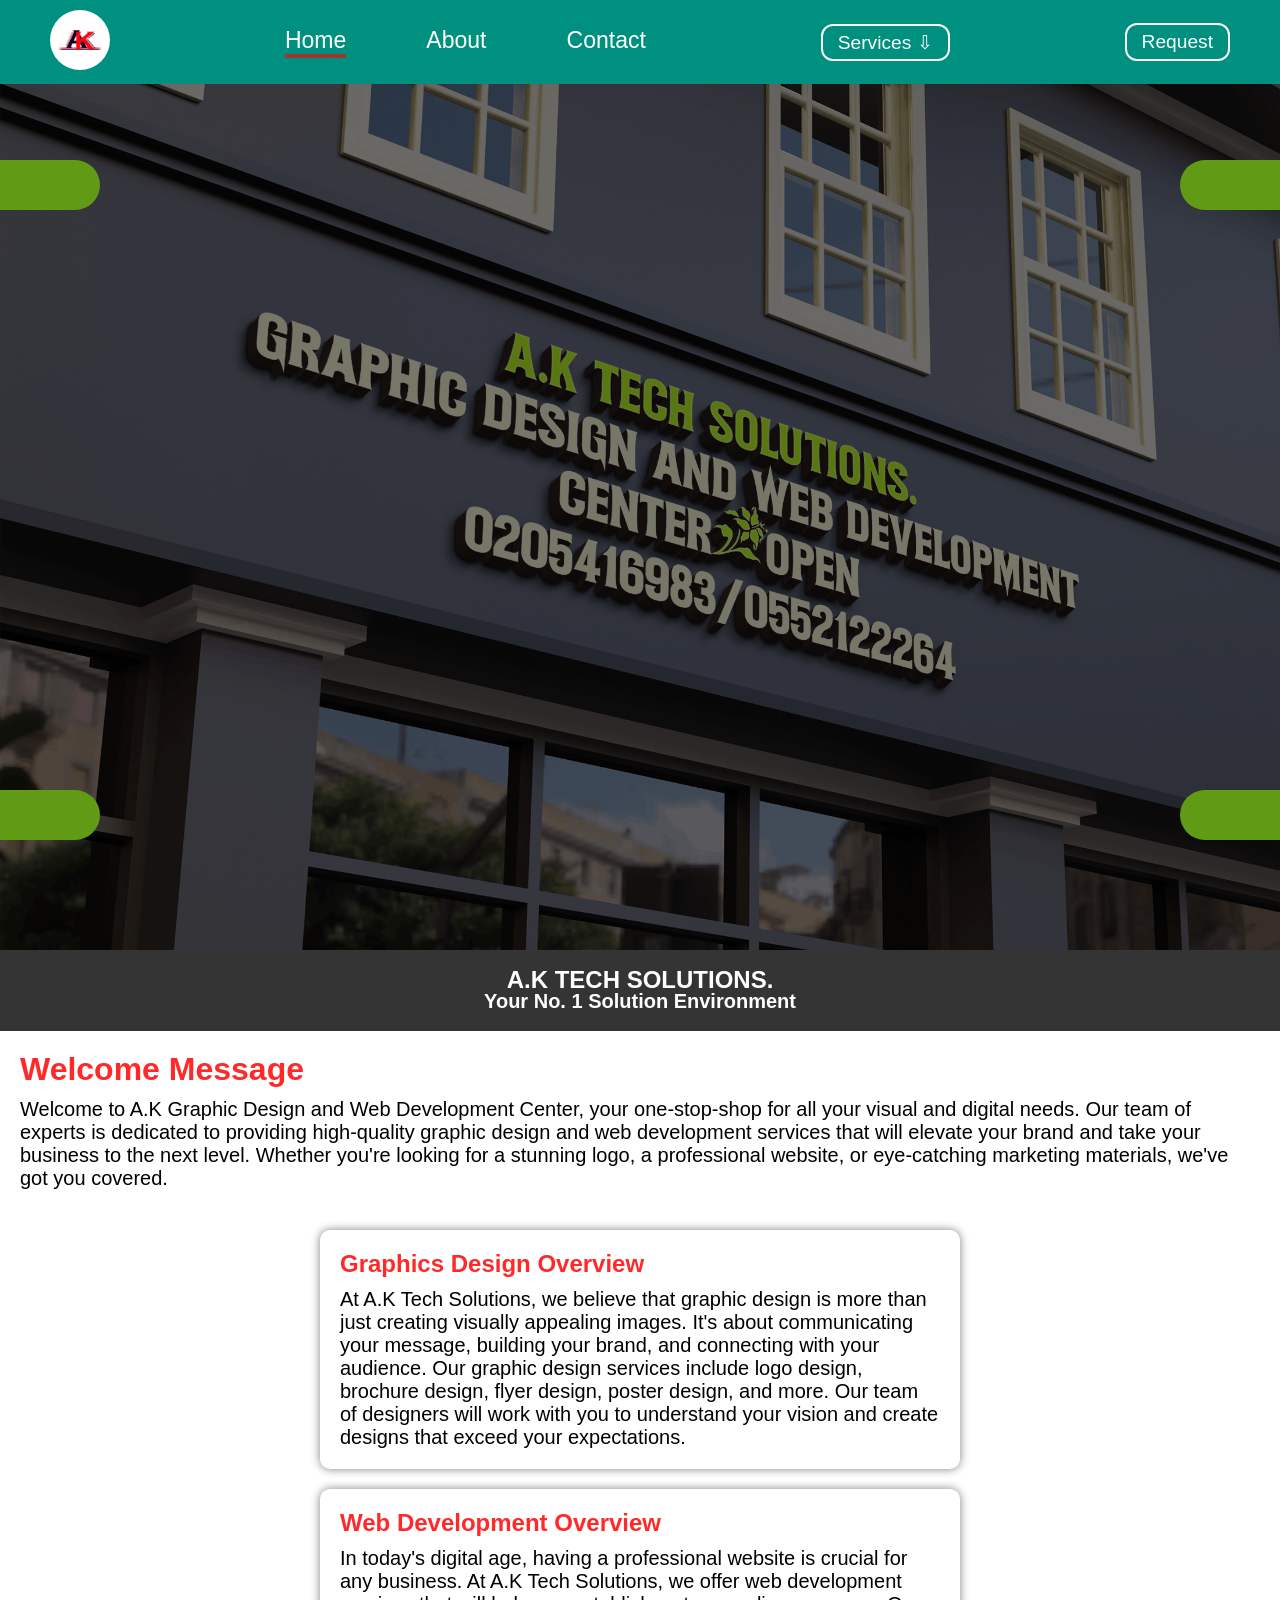
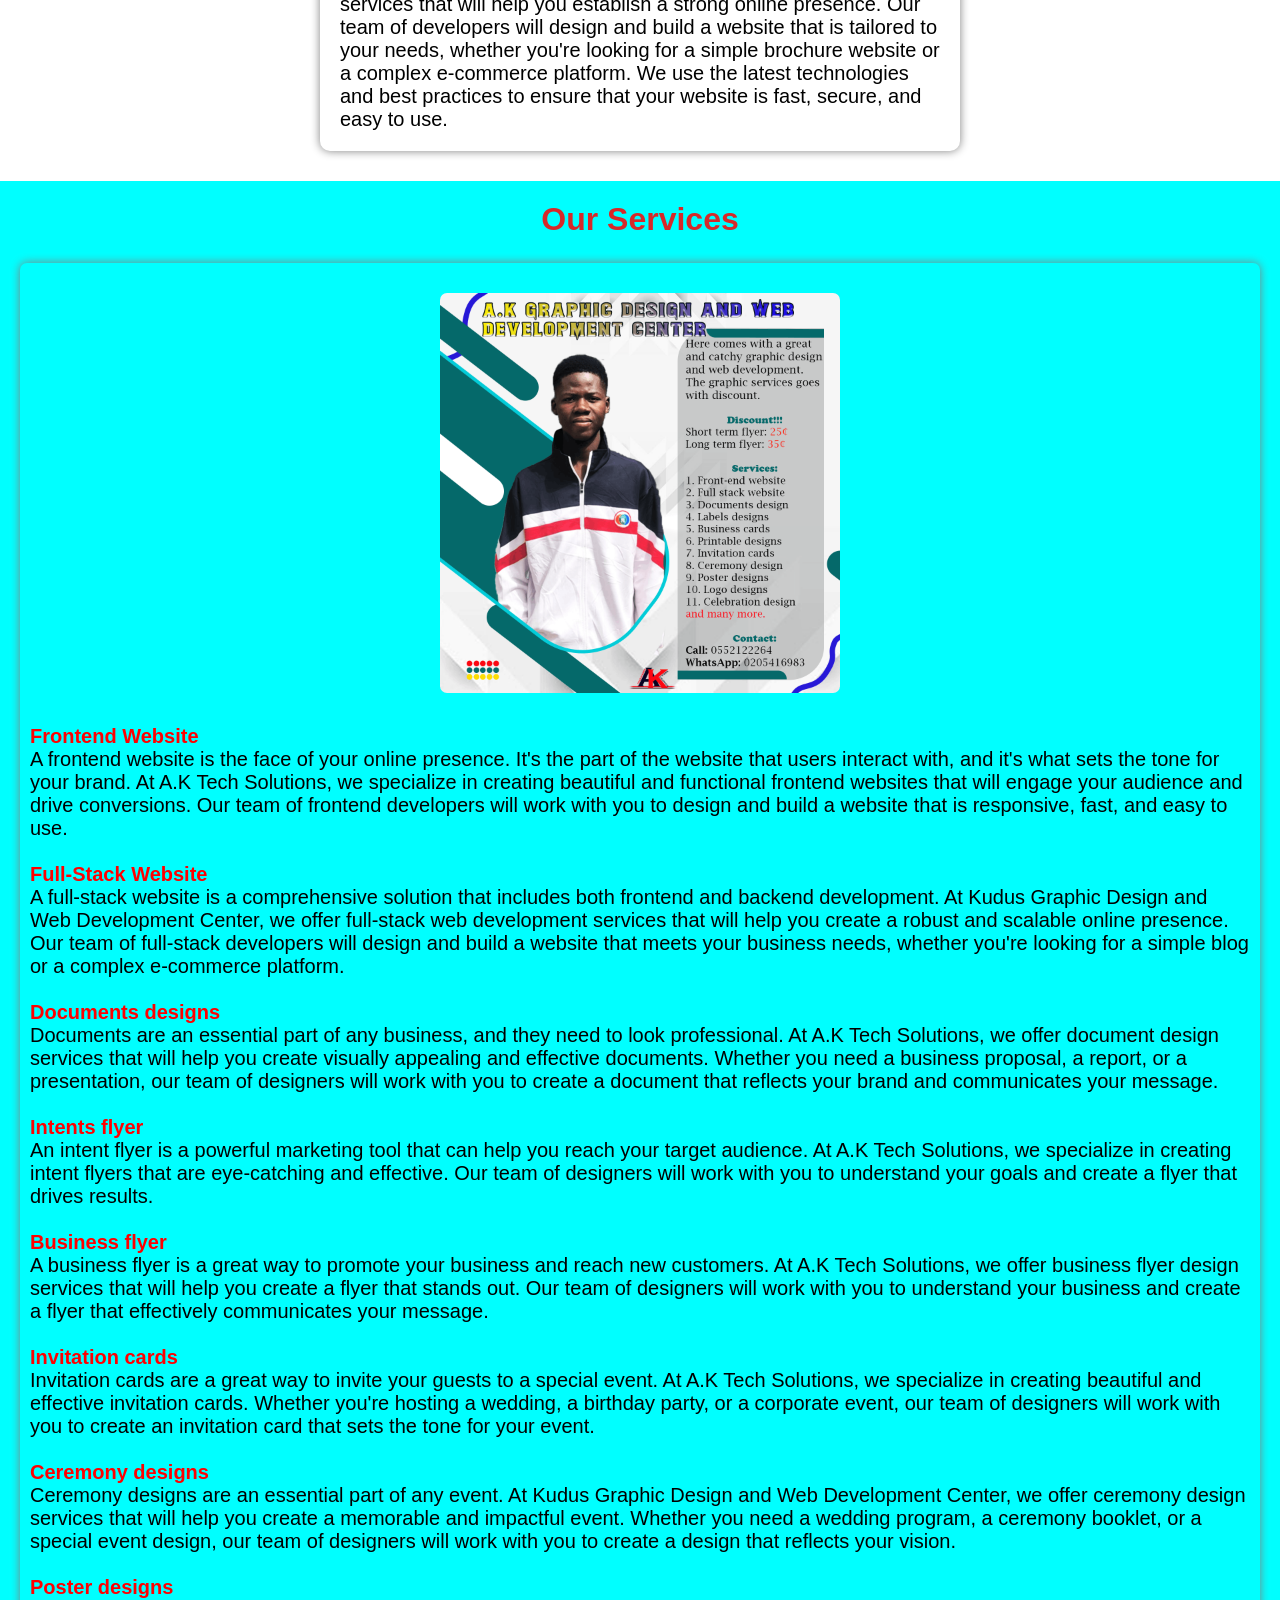
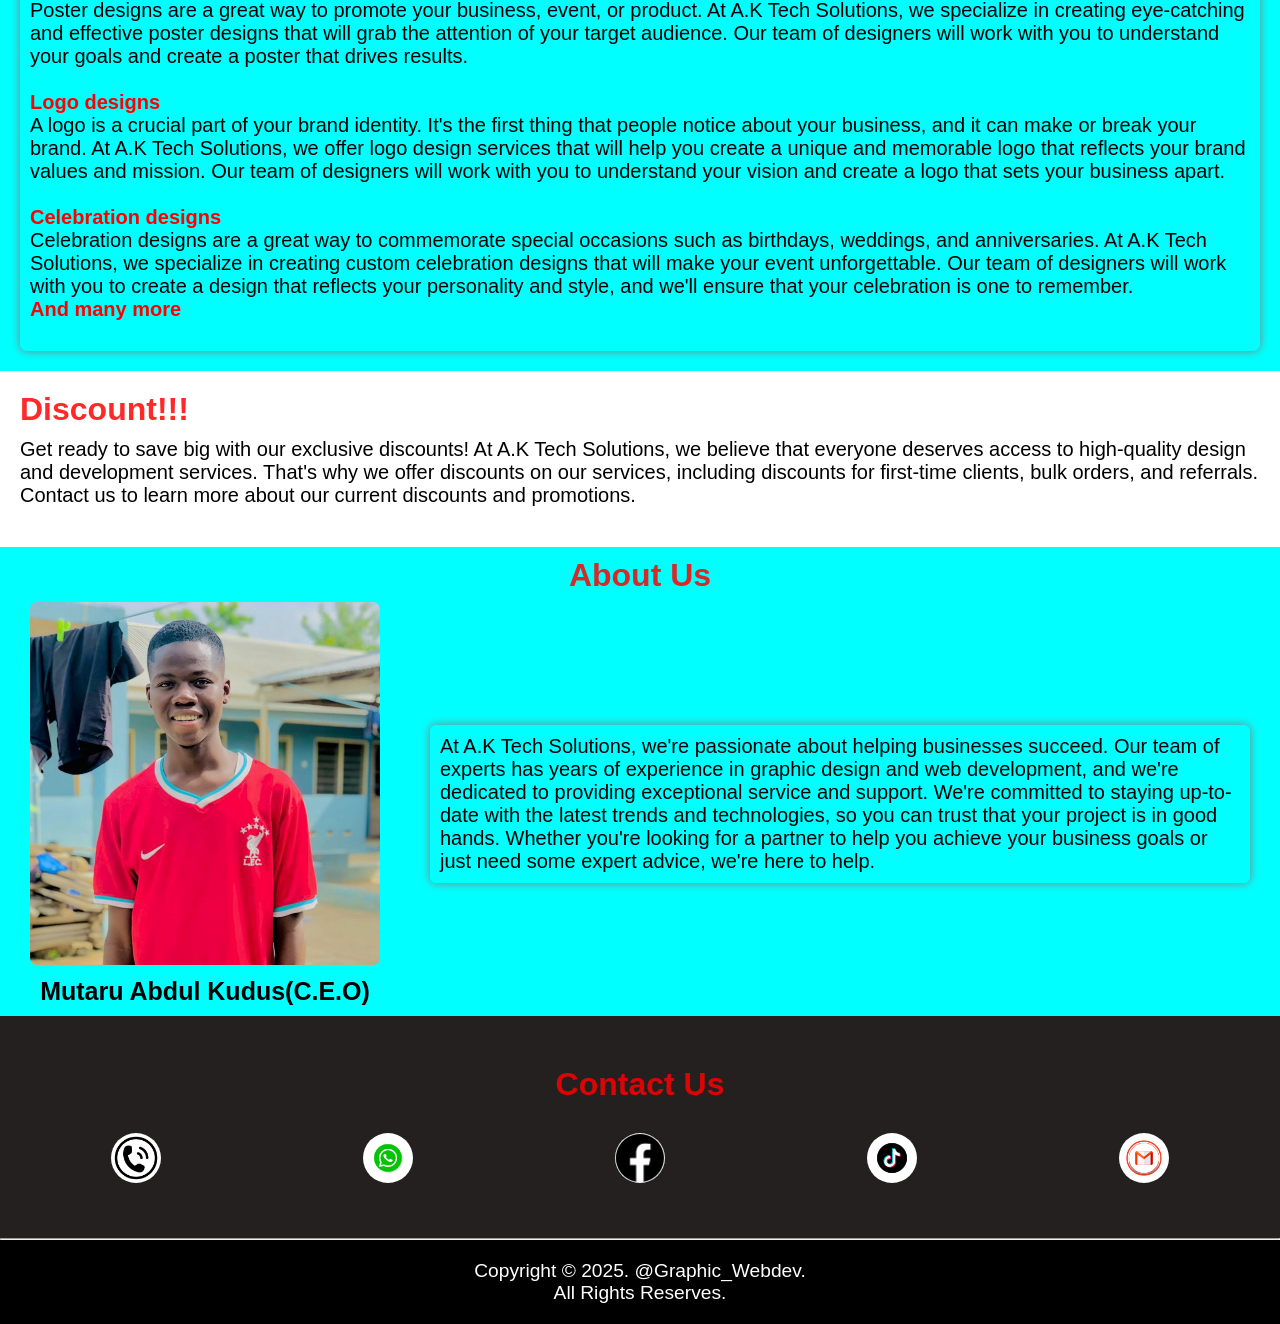
<file: index.html>
<!DOCTYPE html>
<html lang="en">

<head>
    <meta charset="UTF-8">
    <meta name="viewport" content="width=device-width, initial-scale=1.0">
    <title>main</title>
    <link rel="stylesheet" href="index.css?v=1.1">
    <link rel="icon" type="image/png" href="./assets/busnIcon.png">
</head>

<body> 
    <header>
        <div class="header">
            <a href="#home"><img src="./assets/logoak.png" alt=""></a>
            <div class="resplinks"> 
                <span class="ul">
                    <ul>
                        <a href="#home" class="hov active"><li>Home</li></a>
                        <a href="#aboutid" class="hov"><li>About</li></a>
                        <a href="#contactid" class="hov"><li>Contact</li></a>
                    </ul>
                    <span class="addlinks">
                        <ol>
                            <a href="graphic.html"><li class="linkcolor2">Graphic Design</li></a>
                            <a href="web_dev.html"><li class="linkcolor1">Web Development</li></a> 
                        </ol>
                    </span>
                    
                </span>
            </div>
            <div class="serv_links">
                <ol class="links">
                    <a href="graphic.html"><li class="topSpace">Graphic Design</li></a>
                    <a href="web_dev.html"><li class="bottomSpace">Web Development</li></a>
                </ol>
                <button class="servicesclick">Services ⇩</button>
            </div>
            <div class="humbeRequest">
                <div class="menubtn"><img src="./assets/Hamburger_icon.svg.png" alt=""></div>
                <a href="request.php"><button class="requestbtn">Request</button></a>
            </div>
        </div>
    </header>
    <div class="hero" id="home">
        <h1></h1>
        <h2></h2>
        <h3></h3>
        <h4></h4>
    </div>
    <div style="background-color: rgba(0, 0, 0, 0.798); text-align: center; padding: 20px; overflow-x: hidden;">
        <h2 class="scroll">A.K TECH SOLUTIONS.<br><small>Your No. 1 Solution Environment</small></h2>
    </div>
    <div class="brief-services">
        <h1 style="color:rgba(255, 0, 0, 0.839);">Welcome Message</h1>
        <article>
            Welcome to A.K Graphic Design and Web Development Center, your one-stop-shop for 
            all your visual and digital needs. Our team of experts is dedicated to providing 
            high-quality graphic design and web development services that will elevate your 
            brand and take your business to the next level. Whether you're looking for a 
            stunning logo, a professional website, or eye-catching marketing materials, we've 
            got you covered.
        </article>
    </div>
    <div class="restruc">
        <section>
            <h1>Graphics Design Overview</h1>
            <article>
                At A.K Tech Solutions, we believe that graphic design 
                is more than just creating visually appealing images. It's about communicating 
                your message, building your brand, and connecting with your audience. Our graphic 
                design services include logo design, brochure design, flyer design, poster design, 
                and more. Our team of designers will work with you to understand your vision and 
                create designs that exceed your expectations.
            </article>
        </section>
        <section>
            <h1>Web Development Overview</h1>
            <article>
                In today's digital age, having a professional website is crucial for any business. 
                At A.K Tech Solutions, we offer web development 
                services that will help you establish a strong online presence. Our team of 
                developers will design and build a website that is tailored to your needs, 
                whether you're looking for a simple brochure website or a complex e-commerce 
                platform. We use the latest technologies and best practices to ensure that your 
                website is fast, secure, and easy to use.   
            </article>
        </section>
    </div>
    <div class="bothservices">
        <h1>Our Services</h1>
        <div class="ad-fly-serv">
            <div class="advertflyer"><img src="./assets/New_adverb.png" alt=""></div>
            <article>
                <br>
               <b class="fly-showing-bold">Frontend Website<br></b>A frontend website is the face of your online presence. It's the part of the website that users interact with, and it's what sets the tone for your brand. At A.K Tech Solutions, we specialize in creating beautiful and functional frontend websites that will engage your audience and drive conversions. Our team of frontend developers will work with you to design and build a website that is responsive, fast, and easy to use.<br><br>
               <b class="fly-showing-bold">Full-Stack Website<br></b> A full-stack website is a comprehensive solution that includes both frontend and backend development. At Kudus Graphic Design and Web Development Center, we offer full-stack web development services that will help you create a robust and scalable online presence. Our team of full-stack developers will design and build a website that meets your business needs, whether you're looking for a simple blog or a complex e-commerce platform.<br><br>
               <b class="fly-showing-bold">Documents designs<br></b> Documents are an essential part of any business, and they need to look professional. At A.K Tech Solutions, we offer document design services that will help you create visually appealing and effective documents. Whether you need a business proposal, a report, or a presentation, our team of designers will work with you to create a document that reflects your brand and communicates your message.<br><br>
               <b class="fly-showing-bold">Intents flyer<br></b> An intent flyer is a powerful marketing tool that can help you reach your target audience. At A.K Tech Solutions, we specialize in creating intent flyers that are eye-catching and effective. Our team of designers will work with you to understand your goals and create a flyer that drives results.<br><br>
               <b class="fly-showing-bold">Business flyer<br></b> A business flyer is a great way to promote your business and reach new customers. At A.K Tech Solutions, we offer business flyer design services that will help you create a flyer that stands out. Our team of designers will work with you to understand your business and create a flyer that effectively communicates your message.<br><br>
               <b class="fly-showing-bold">Invitation cards<br></b> Invitation cards are a great way to invite your guests to a special event. At A.K Tech Solutions, we specialize in creating beautiful and effective invitation cards. Whether you're hosting a wedding, a birthday party, or a corporate event, our team of designers will work with you to create an invitation card that sets the tone for your event.<br><br>
               <b class="fly-showing-bold">Ceremony designs<br></b> Ceremony designs are an essential part of any event. At Kudus Graphic Design and Web Development Center, we offer ceremony design services that will help you create a memorable and impactful event. Whether you need a wedding program, a ceremony booklet, or a special event design, our team of designers will work with you to create a design that reflects your vision.<br><br>
               <b class="fly-showing-bold">Poster designs<br></b> Poster designs are a great way to promote your business, event, or product. At A.K Tech Solutions, we specialize in creating eye-catching and effective poster designs that will grab the attention of your target audience. Our team of designers will work with you to understand your goals and create a poster that drives results.<br><br>
               <b class="fly-showing-bold">Logo designs<br></b> A logo is a crucial part of your brand identity. It's the first thing that people notice about your business, and it can make or break your brand. At A.K Tech Solutions, we offer logo design services that will help you create a unique and memorable logo that reflects your brand values and mission. Our team of designers will work with you to understand your vision and create a logo that sets your business apart.<br><br>
               <b class="fly-showing-bold">Celebration designs<br></b> Celebration designs are a great way to commemorate special occasions such as birthdays, weddings, and anniversaries. At A.K Tech Solutions, we specialize in creating custom celebration designs that will make your event unforgettable. Our team of designers will work with you to create a design that reflects your personality and style, and we'll ensure that your celebration is one to remember.<br>
               <b class="fly-showing-bold">And many more</b>
            </article>
        </div>  
    </div>
    <div class="discount">
        <h1 style="color:rgba(255, 0, 0, 0.839);">Discount!!!</h1>
        <article>
            Get ready to save big with our exclusive discounts! At A.K Tech Solutions, we believe that everyone deserves access to high-quality 
            design and development services. That's why we offer discounts on our services, 
            including discounts for first-time clients, bulk orders, and referrals. Contact 
            us to learn more about our current discounts and promotions.        
        </article>
    </div>
    <div class="about" id="aboutid">
        <h1 style="text-align:center; color:rgba(255, 0, 0, 0.839);">About Us</h1>
        <div class="about-items">
            <div class="about-img">
                <img src="./assets/BeautyPlus_20241103003337079_save.jpg" alt="">
                <h2>Mutaru Abdul Kudus(C.E.O)</h2>
            </div>
            <article>
                At A.K Tech Solutions, we're passionate about helping 
                businesses succeed. Our team of experts has years of experience in graphic design 
                and web development, and we're dedicated to providing exceptional service and 
                support. We're committed to staying up-to-date with the latest trends and 
                technologies, so you can trust that your project is in good hands. Whether you're 
                looking for a partner to help you achieve your business goals or just need some 
                expert advice, we're here to help.            
            </article>
        </div>
    </div>
    <div class="contact" id="contactid">
        <h1 style="text-align:center; color:rgba(255, 0, 0, 0.839);">Contact Us</h1>
        <ul>
            <li class="call"><img src="./assets/066309aaa7b67ba1e9c495b0667ceb57.jpg" alt=""></li>
            <li class="whatsApp"><img src="./assets/b1a67d9315a05ed2f49326ef6bdc0fd5.jpg" alt=""></li>
            <li class="facebook"><img src="./assets/facebook.png" alt=""></li>
            <li class="tiktok"><img src="./assets/71f3b2038af64cd75d6cfd814245efff.jpg" alt=""></li>
            <li class="email"><img src="./assets/45afcb072e032c54b0dfc739e67d25ab.jpg" alt=""></li>
        </ul>
    </div>
    <footer>
        <hr>
        <small>Copyright © 2025. @Graphic_Webdev.<br>All Rights Reserves.</small>
    </footer>

    <script>
        const servicesbtn = document.querySelector('.servicesclick');
        const serviceslinks = document.querySelector('.links');
        servicesbtn.addEventListener('click', () => {
            serviceslinks.classList.toggle('viewlinks')
        });
    </script>

    <script>
        const menubtnn = document.querySelector('.menubtn');
        const ul_links = document.querySelector('.resplinks .ul');
        menubtnn.addEventListener('click', () => {
            ul_links.classList.toggle('view_menulinks')
        });
    </script>
</body>

</html>
</file>
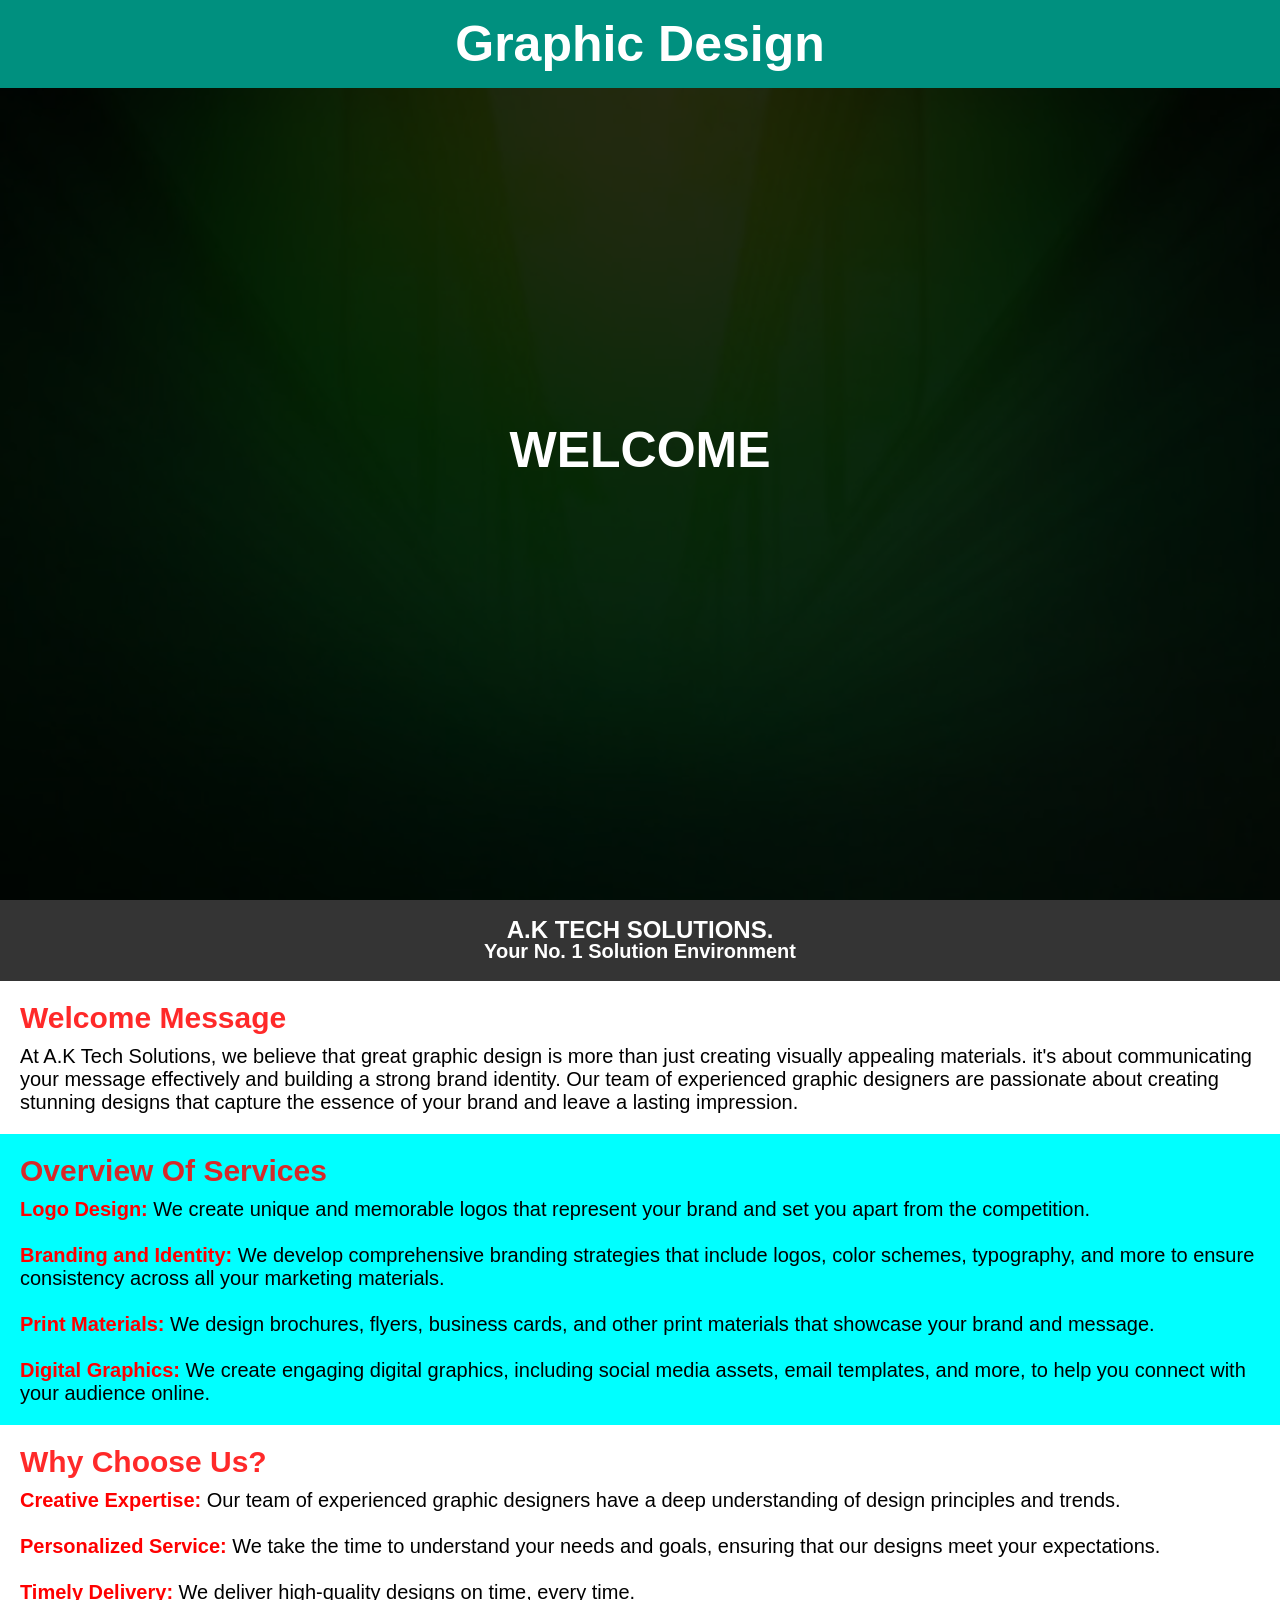
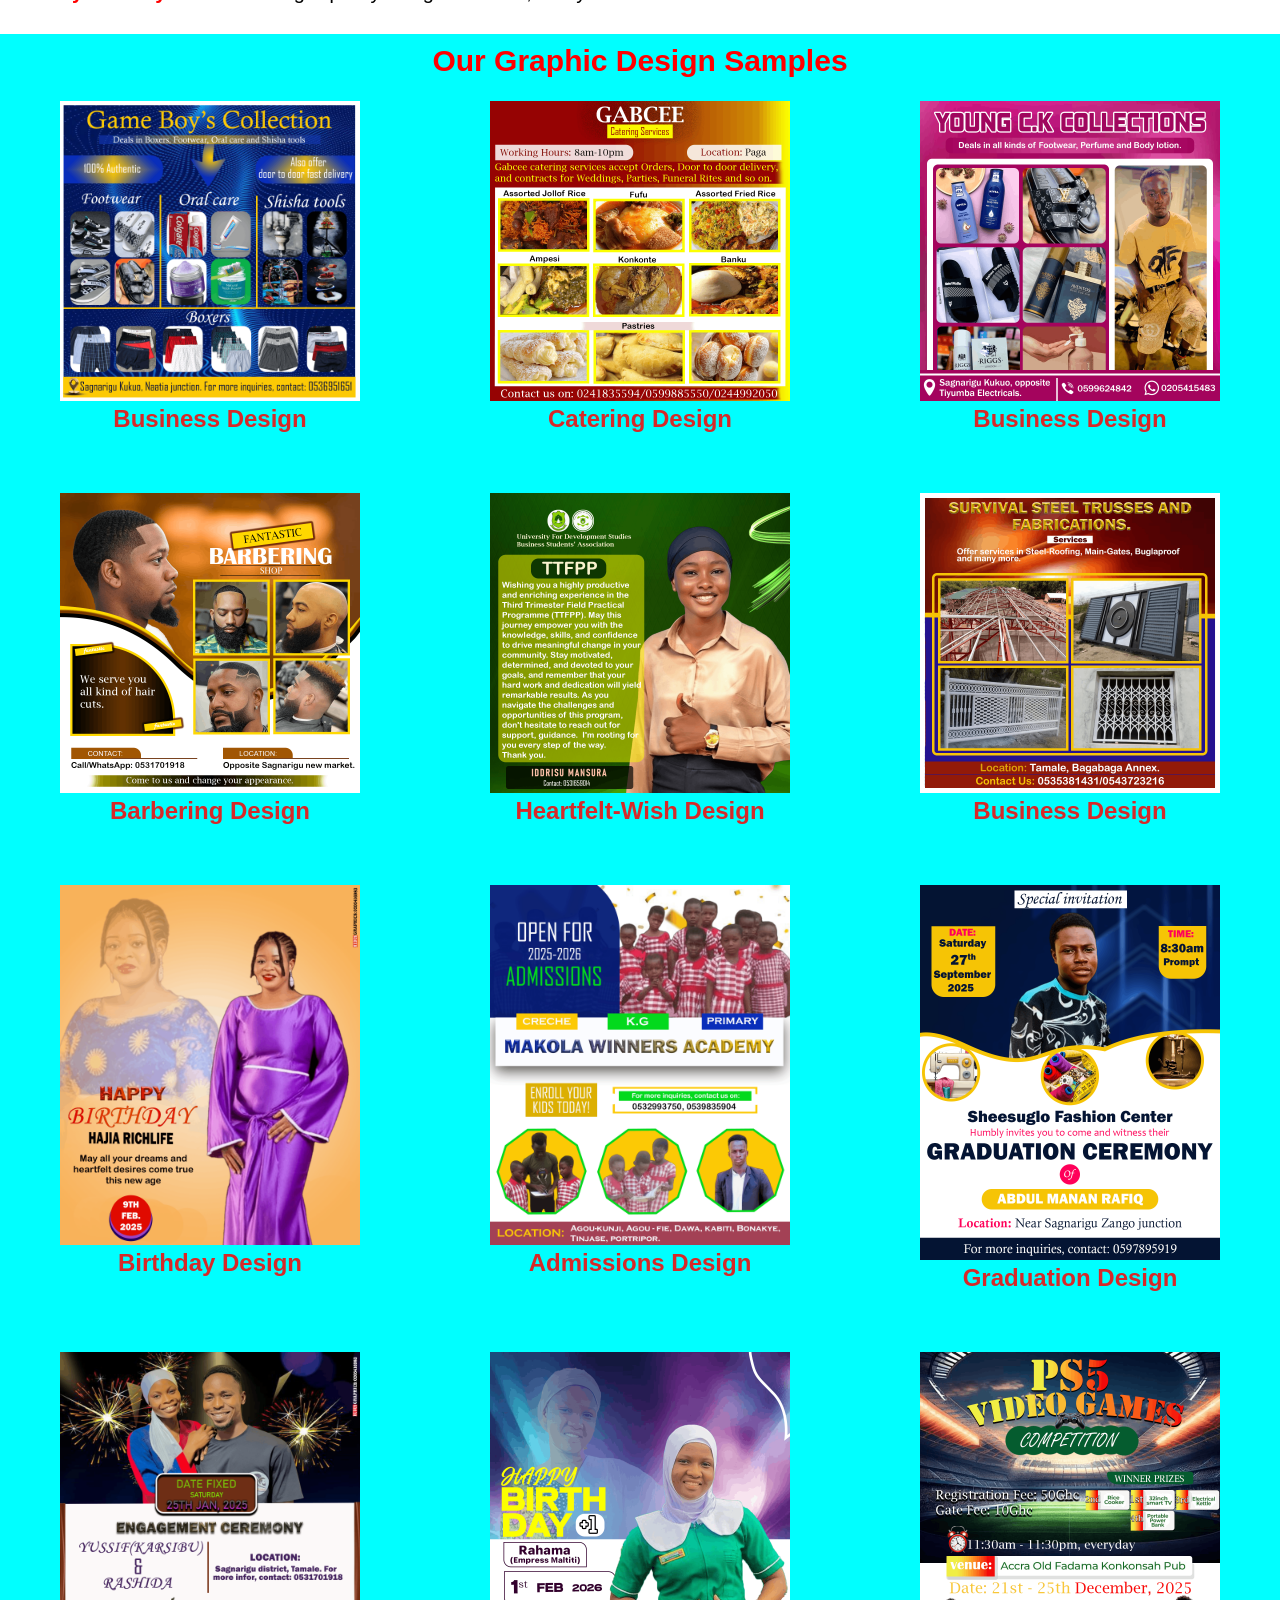
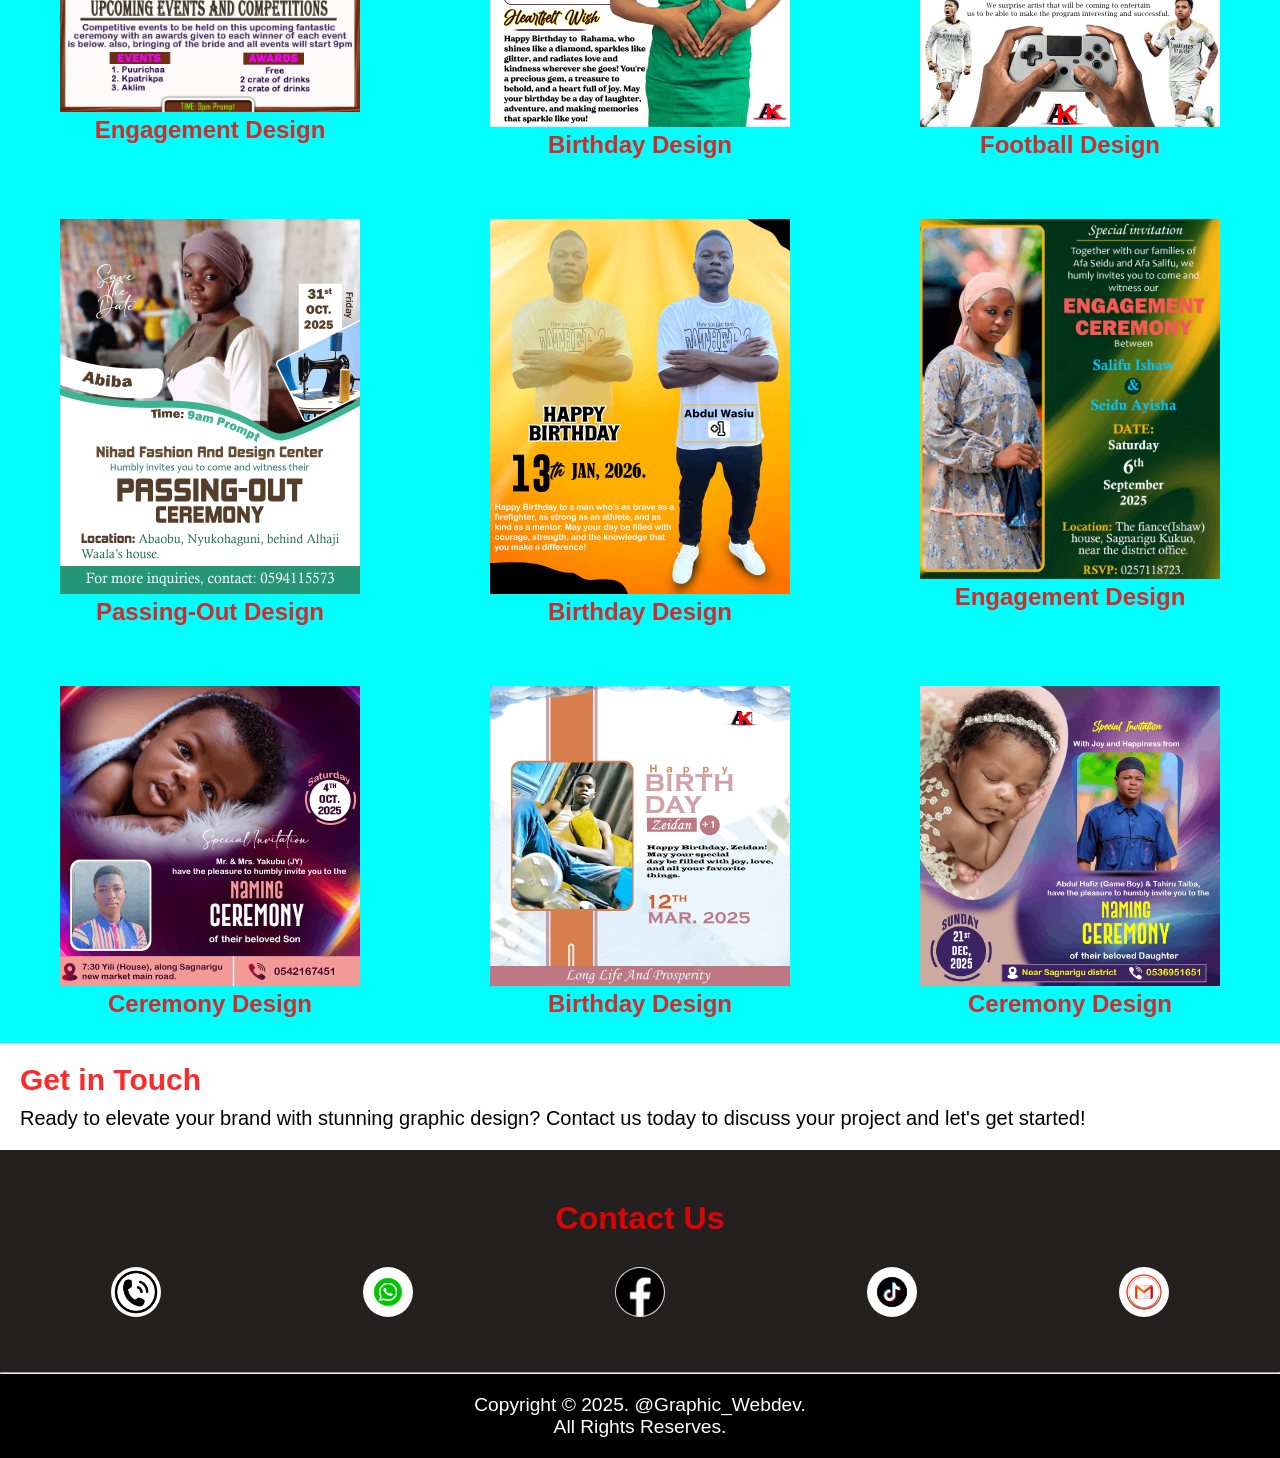
<file: graphic.html>
<!DOCTYPE html>
<html lang="en">
<head>
    <meta charset="UTF-8">
    <meta name="viewport" content="width=device-width, initial-scale=1.0">
    <title>Graphic</title>
    <link rel="stylesheet" href="graphic.css?v=1.1">
    <link rel="icon" type="image/png" href="./assets/busnIcon.png">
</head>
<body>
    <header>
        <h1>Graphic Design</h1>
    </header>
    <div class="hero">
        <h1>WELCOME</h1>
    </div>
    <div style="background-color: rgba(0, 0, 0, 0.798); text-align: center; padding: 20px; overflow-x: hidden;">
        <h2 class="scroll">A.K TECH SOLUTIONS.<br><small>Your No. 1 Solution Environment</small></h2>
    </div>
    <div class="graph_overview">
        <h1>Welcome Message</h1>
       <article>
            At A.K Tech Solutions, we believe that great 
            graphic design is more than just creating visually appealing materials. 
            it's about communicating your message effectively and building a strong brand 
            identity. Our team of experienced graphic designers are passionate about 
            creating stunning designs that capture the essence of your brand and leave a 
            lasting impression.
        </article>
    </div>
    
    <div class="serv_overvi_gra">
        <h1>Overview Of Services</h1>
        <article>
            <b style="color:rgb(255, 0, 0);">Logo Design:</b> We create 
            unique and memorable logos that represent your brand and set you apart from the 
            competition.<br><br>
            <b style="color:rgb(255, 0, 0);">Branding and Identity:</b> We 
            develop comprehensive branding strategies that include logos, color schemes, 
            typography, and more to ensure consistency across all your marketing materials.<br><br>
            <b style="color:rgb(255, 0, 0);">Print Materials:</b> We 
            design brochures, flyers, business cards, and other print materials that showcase 
            your brand and message.<br><br>
            <b style="color:rgb(255, 0, 0);">Digital Graphics:</b> We create engaging 
            digital graphics, including social media assets, email templates, 
            and more, to help you connect with your audience online.
        </article>
    </div>
    <div class="choose_us">
        <h1>Why Choose Us?</h1>
        <article>
            <b style="color:rgb(255, 0, 0);">Creative Expertise:</b> Our team of experienced graphic designers have a deep 
            understanding of design principles and trends. <br><br>
            <b style="color:rgb(255, 0, 0);">Personalized Service:</b> We take the time to understand your needs and goals, 
            ensuring that our designs meet your expectations. <br><br>
            <b style="color:rgb(255, 0, 0);">Timely Delivery:</b> We deliver high-quality designs on time, every time.
        </article>
    </div>
    <div class="sample">
        <span>
            <h1>Our Graphic Design Samples</h1>
        </span>
        <div class="sampleItems">
            <div class="Sitem">
                <img src="./assets/Hafiz1.png" alt="">
                <h3>Business Design</h3>
            </div>
            <div class="Sitem">
                <img src="./assets/FOOD1 copy.png" alt="">
                <h3>Catering Design</h3>
            </div>
            <div class="Sitem">
                <img src="./assets/Sam.png" alt="">
                <h3>Business Design</h3>
            </div>
            <div class="Sitem">
                <img src="./assets/Barber copy.png" alt="">
                <h3>Barbering Design</h3>
            </div>
            <div class="Sitem">
                <img src="./assets/Mansura copy.png" alt="">
                <h3>Heartfelt-Wish Design</h3>
            </div>
            <div class="Sitem">
                <img src="./assets/majeed.png" alt="">
                <h3>Business Design</h3>
            </div>
            <div class="Sitem">
                <img src="./assets/majid 1.png" alt="">
                <h3>Birthday Design</h3>
            </div>
            <div class="Sitem">
                <img src="./assets/michael.png" alt="">
                <h3>Admissions Design</h3>
            </div>
            <div class="Sitem">
                <img src="./assets/rafiq grad.png" alt="">
                <h3>Graduation Design</h3>
            </div>
            <div class="Sitem">
                <img src="./assets/yussif 2.png" alt="">
                <h3>Engagement Design</h3>
            </div>
            <div class="Sitem">
                <img src="./assets/Rahama Ac B.png" alt="">
                <h3>Birthday Design</h3>
            </div>
            <div class="Sitem">
                <img src="./assets/tou assig copy.png" alt="">
                <h3>Football Design</h3>
            </div>
            <div class="Sitem">
                <img src="./assets/abiba passing out.png" alt="">
                <h3>Passing-Out Design</h3>
            </div>
            <div class="Sitem">
                <img src="./assets/Wasiu Act B.png" alt="">
                <h3>Birthday Design</h3>
            </div>
            <div class="Sitem">
                <img src="./assets/engage_ha.png" alt="">
                <h3>Engagement Design</h3>
            </div>
            <div class="Sitem">
                <img src="./assets/yakubu naming ceremony.png" alt="">
                <h3>Ceremony Design</h3>
            </div>
            <div class="Sitem">
                <img src="./assets/zeidan.png" alt="">
                <h3>Birthday Design</h3>
            </div>
            <div class="Sitem">
                <img src="./assets/Hafiz Na.png" alt="">
                <h3>Ceremony Design</h3>
            </div>
            
        </div>
    </div>
    <div class="intouch">
        <h1>Get in Touch</h1>
        <article>
            Ready to elevate your brand with stunning graphic design? Contact us today to 
            discuss your project and let's get started!
        </article>

    </div>
    <div class="contact" id="contactid">
        <h1 style="text-align:center; color:rgba(255, 0, 0, 0.839);">Contact Us</h1>
        <ul>
            <li class="call"><img src="./assets/066309aaa7b67ba1e9c495b0667ceb57.jpg" alt=""></li>
            <li class="whatsApp"><img src="./assets/b1a67d9315a05ed2f49326ef6bdc0fd5.jpg" alt=""></li>
            <li class="facebook"><img src="./assets/facebook.png" alt=""></li>
            <li class="tiktok"><img src="./assets/71f3b2038af64cd75d6cfd814245efff.jpg" alt=""></li>
            <li class="email"><img src="./assets/45afcb072e032c54b0dfc739e67d25ab.jpg" alt=""></li>
        </ul>
    </div>
    <footer>
        <hr>
        <small>Copyright © 2025. @Graphic_Webdev.<br>All Rights Reserves.</small>
    </footer>
</body>
</html>
</file>
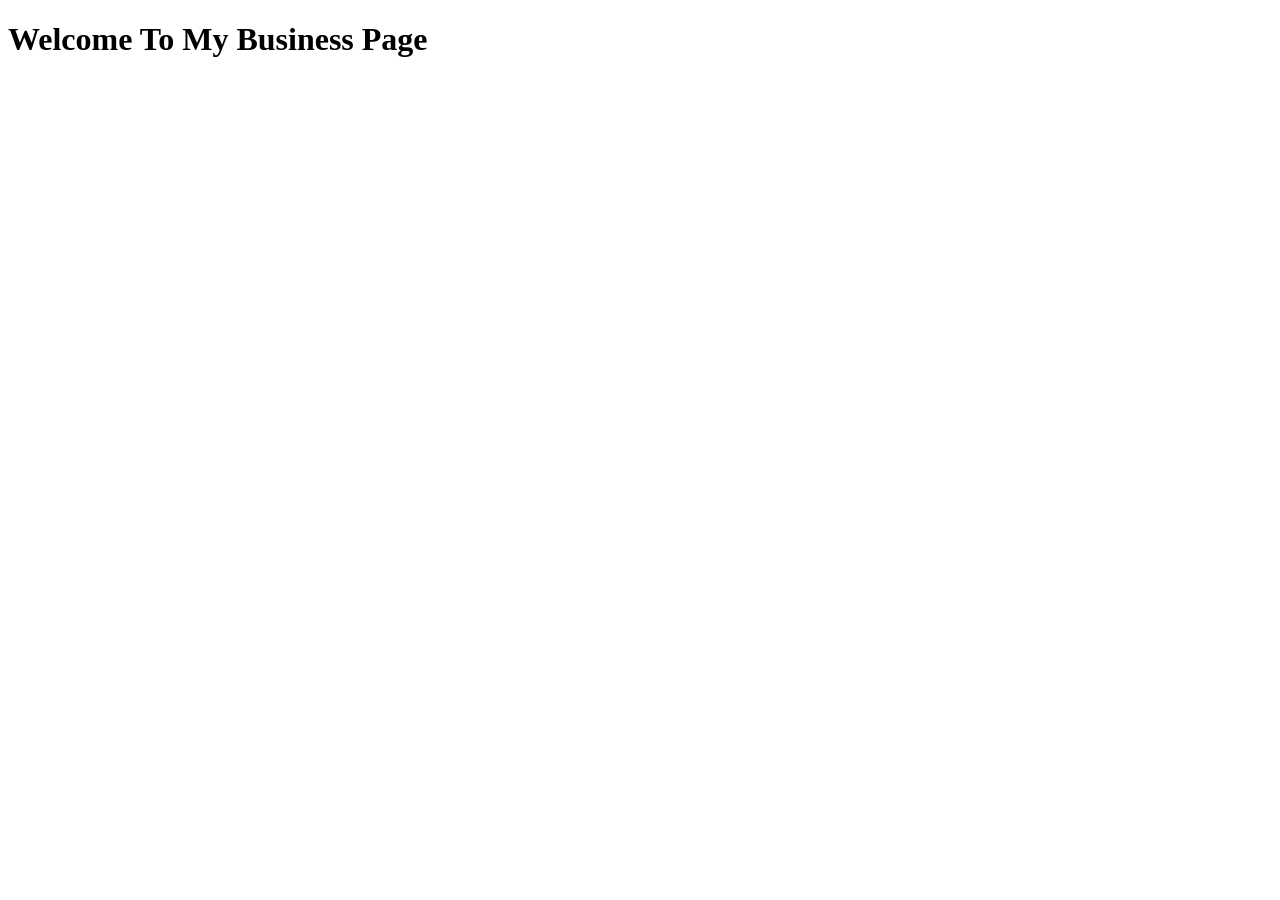
<file: main.html>
<!DOCTYPE html>
<html lang="en">
<head>
    <meta charset="UTF-8">
    <meta name="viewport" content="width=device-width, initial-scale=1.0">
    <title>Business</title>
</head>
<body>
    <h1>Welcome To My Business Page</h1>
    
</body>
</html>
</file>
<file: index.css>
* {
    font-family: Arial, Helvetica, sans-serif;
    padding: 0;
    margin: 0;

}

html {
    scroll-behavior: smooth;
}

.header {
    width: 100vw;
    background-color: rgb(0, 144, 127);
    display: flex;
    justify-content: space-between;
    align-items: center;
    padding: 10px 0 10px 0;
    position: fixed;
    top: 0;
    z-index: 1;

}

.header img {
    width: 60px;
    margin-left: 50px;
    border-radius: 50%;
    z-index: 5;
    cursor: pointer;

}

.header img:hover{
    scale: 1.08;
    transition: 0.5s;
    
}

.servicesclick {
    font-size: larger;
    color: white;
    background-color: transparent;
    padding: 5px 15px 5px 15px;
    border-radius: 12px;
    cursor: pointer;
    border-style: solid;
    border-color: white;
    position: relative;
    font-family: 'Trebuchet MS', 'Lucida Sans Unicode', 'Lucida Grande', 'Lucida Sans', Arial, sans-serif;


    

}

.servicesclick:hover{
    scale: 1.08;
    transition: 0.5s;

}

.requestbtn {
    font-size: larger;
    color: white;
    background-color: transparent;
    padding: 7px 15px 7px 15px;
    border-radius: 12px;
    cursor: pointer;
    margin-right: 50px;
    border-style: solid;
    border-color: white;
    line-height: 20px;
    text-align: center;
    font-family: 'Trebuchet MS', 'Lucida Sans Unicode', 'Lucida Grande', 'Lucida Sans', Arial, sans-serif;

}

.requestbtn:hover{
    scale: 1.08;
    transition: 0.5s;

}

.resplinks ul {
    list-style: none;
    display: flex;
    gap: 80px;
    font-size: larger;
}

.resplinks ul li {
    font-size: larger;
    color: white;
    font-family: 'Trebuchet MS', 'Lucida Sans Unicode', 'Lucida Grande', 'Lucida Sans', Arial, sans-serif;

    
}

.resplinks ul a{
    text-decoration: none;
}

.active{
    text-decoration: none;
    border-bottom: 4px solid  rgba(255, 0, 0, 0.619);
}


.hov:hover{
    border-bottom: 4px solid white;
}

.links {
    position: absolute;
    top: 65px;
    right: 285px;
    background-color: rgba(39, 38, 38, 0.648);
    border-bottom-right-radius: 30px;
    border-bottom-left-radius: 30px;
    border-top-right-radius: 30px;
    border-top-left-radius: 30px;
    width: 150px;
    height: 160px;
    align-content: center;
    margin-top: -900px;
    transition: 0.8s;
    white-space: nowrap;
    width: fit-content;
    padding: 20px;
    display: flex;
    flex-direction: column;
    justify-content: space-evenly;

}

.links a {
    color: white;
    text-decoration: none;
    font-size: 25px;
    list-style-position: inside;


}

.links a li{
    color: white;
    font-family: 'Trebuchet MS', 'Lucida Sans Unicode', 'Lucida Grande', 'Lucida Sans', Arial, sans-serif;

}

.viewlinks {
    margin-top: 0;

}


.hero {
    margin-top: 50px;
    background-image: url(./assets/KUDUS\ BUSINESS\ MOCKUP.png);
    background-size: cover;
    height: 100vh;
    background-position: center;
    position: relative;

}

.hero::before {
    content: "";
    position: absolute;
    background-color: rgba(0, 0, 0, 0.534);
    width: 100%;
    height: 100%;

}

.hero h1 {
    position: absolute;
    background-color: rgb(97, 155, 22);
    width: 100px;
    height: 50px;
    top: 110px;
    border-top-right-radius: 100px;
    border-bottom-right-radius: 100px;

}

.hero h2 {
    position: absolute;
    background-color: rgb(97, 155, 22);
    width: 100px;
    height: 50px;
    top: 110px;
    right: 0;
    border-top-left-radius: 100px;
    border-bottom-left-radius: 100px;
}

.hero h3 {
    position: absolute;
    background-color: rgb(97, 155, 22);
    width: 100px;
    height: 50px;
    bottom: 110px;
    right: 0;
    border-top-left-radius: 100px;
    border-bottom-left-radius: 100px;
}

.hero h4 {
    position: absolute;
    background-color: rgb(97, 155, 22);
    width: 100px;
    height: 50px;
    bottom: 110px;
    left: 0;
    border-top-right-radius: 100px;
    border-bottom-right-radius: 100px;
}


/*
.scroll{
    animation: scroll 10s linear infinite;
    line-height: 20px;
    font-family: 'Trebuchet MS', 'Lucida Sans Unicode', 'Lucida Grande', 'Lucida Sans', Arial, sans-serif;
    color: white; 
}

@keyframes scroll{
    0%{
        transform: translateX(100%);
    }
    100%{
        transform: translateX(-100%);
    }
}
*/




.scroll{
    animation: bounce 1s ease-in-out infinite;
    line-height: 20px;
    font-family: 'Trebuchet MS', 'Lucida Sans Unicode', 'Lucida Grande', 'Lucida Sans', Arial, sans-serif;
    color: white; 
}

@keyframes bounce{
    0%, 100%{
        transform: translateY(0);
    }
    50%{
        transform: translateY(-10px);
    }
}



.brief-services {
    padding: 20px;

}



.brief-services article {
    margin-top: 10px;
    font-size: 20px;
}

.restruc {
    display: flex;
    padding: 20px;
    justify-content: space-around;
    flex-wrap: wrap;
    gap: 20px;
   
}

.restruc section {
    max-width: 600px;
    /* background-color: rgba(194, 184, 184, 0.229); */
    border-radius: 10px;
    padding: 20px;
    box-shadow: 0 0 10px grey;
 
   

}

.restruc section h1 {
    color:rgba(255, 0, 0, 0.839);
}

.restruc section article {
    font-size: 20px;
    margin-top: 10px;
}

.bothservices {
    margin-top: 10px;
    padding: 20px;
    background-color: aqua;

}

.bothservices h1{
    color:rgba(255, 0, 0, 0.839);
    text-align: center;

}


.advertflyer {
    border-radius: 7px;

}

.advertflyer img {
    width: 400px;
    border-radius: 7px;

}

.advertflyer img:hover{
    scale: 1.02;
    transition: 0.5s;
   
}

.ad-fly-serv {
    display: flex;
    justify-content: space-around;
    border-radius: 7px;
    box-shadow: 0 0 10px grey;
    padding: 30px 10px 30px 10px;
    margin-top: 25px;
    flex-wrap: wrap;
    align-items: center;

}

.ad-fly-serv article {
    font-size: 20px;
    margin-top: 5px;

}



.fly-showing-bold{
    color:rgb(255, 0, 0);
    font-size: 20px;

}

.discount {
    padding: 20px;



}

.discount article {
    margin-top: 10px;
    font-size: 20px;

}

.about {
    margin-top: 20px;
    padding: 10px;
    background-color: aqua;
   


}

.about-items {
    display: flex;
    gap: 50px;
    align-items: center;
    justify-content: center;
    margin-top: 8px;

   
}

.about-items article {
    font-size: 20px;
    box-shadow: 0 0 10px grey;
    padding: 10px;
    border-radius: 6px;
    width: 800px;
  
}

.about-img h2 {
    text-align: center;
    font-size: 25px;
    margin-top: 8px;
    font-family: 'Trebuchet MS', 'Lucida Sans Unicode', 'Lucida Grande', 'Lucida Sans', Arial, sans-serif;

}

.about-img img {
    width: 350px;
    border-radius: 7px;

}

.about-img img:hover{
    scale: 1.02;
    transition: 0.5s;
  

}

.contact {
    background-color: rgb(36, 32, 32);
    padding: 50px;
}

.contact ul {
    display: flex;
    justify-content: space-around;
    margin-top: 30px;
    flex-wrap: wrap;
    align-items: center;
    list-style: none;
    gap: 80px;
}

.contact ul li{
    font-size: 20px;
    color: white;
}

.call img {
    width: 50px;
    border-radius: 50%;
}



.whatsApp img {
    width: 50px;
    border-radius: 50%;
}



.facebook img {
    width: 50px;
    border-radius: 50%;
}



.tiktok img {
    width: 50px;
    border-radius: 50%;
}


.email img {
    width: 50px;
    border-radius: 50%;
}



footer small {
    background-color: black;
    color: white;
    display: flex;
    justify-content: center;
    text-align: center;
    font-size: larger;
    padding-top: 20px;
    padding-bottom: 20px;
}

.humbeRequest {
    position: relative;

}

.menubtn {
    position: absolute;
    right: 200px;
    top: -11px;
    display: none;
}

.menubtn img {
    background-color: rgba(255, 255, 255, 0.707);
    padding: 5px;
    width: 50px;

}

.addlinks{
    display: none;

}







/* Mobile responsive styling */
@media (max-width: 480px) {
    .advertflyer img {
        width: 300px;
    }

    .about-items {
        display: flex;
        flex-direction: column;
        gap: 10px;

    }

    .hero {
        height: 440px;
        margin-top: 80px;
    }

    .hero h1 {
        top: 65px;
        left: -70px;
        display: none;
    }

    .hero h2 {
        top: 65px;
        right: -40px;
        display: none;

    }

    .hero h3 {
        bottom: 30px;
        right: -40px;
        display: none;


    }

    .hero h4 {
        bottom: 30px;
        left: -70px;
        display: none;

    }

    .header {
        width: 100vw;
        background-color: rgb(0, 144, 127);
        display: flex;
        justify-content: space-between;
        align-items: center;
        padding: 10px 0 10px 0;
        position: fixed;
        top: 0;
        z-index: 4;

    }

    .header img {
        width: 60px;
        margin-left: 20px;

    }

    .menubtn {
        right: 140px;
        top: -7px;
        display: block;
    }

    .menubtn img {
        width: 45px;

    }

    .requestbtn {
        margin-right: 20px;
    }

    .hero h2 {
        width: 66px;
        top: 70px;
    }

    .hero h3 {
        width: 66px;
        bottom: 30px;   
    }

    .servicesclick {
        position: unset;
        display: none;
    }

    .resplinks{
        position: relative;

    }

    .resplinks .ul {
        display: flex;
        flex-direction: column;
        gap: 0px;
        font-size: larger;
        background-color: rgba(39, 38, 38, 0.648);
        position: absolute;
        top: 25px;
        white-space: nowrap;
        left: -106px;
        justify-content: space-evenly;
        padding: 50px;
        border-top-left-radius: 30px;
        border-top-right-radius: 30px;
        border-bottom-left-radius: 60px;
        border-bottom-right-radius: 60px;
        height: 300px;
        /* display: none; */
        margin-top: -900px;
        transition: 0.8s;
        z-index: -5;

        
        
        /* To center absolute objects only using top and left for the process
        left: 50%;
        transform: translateX(-50%);  */
    }

    .resplinks .ul.view_menulinks  {
        /* display: flex; */
        margin-top: 0;
    }

    .resplinks .ul ul{
        flex-direction: column;
        gap: 15px;
        align-self: center;
 
        
    }

    .resplinks .ul ul a{
        text-decoration: none;

    }

    .resplinks .ul ol a{
        text-decoration: none;

    }

    .active{
        width: fit-content;
    }
    
    .hov:hover{
        width: fit-content;
    }
    
    
    .links {
        position: unset;
        top: unset;
        right: unset;
        background-color: unset;
        padding: unset;
        border-bottom-right-radius: unset;
        border-bottom-left-radius: unset;
        transition: unset;
        z-index: 3;
        width: unset;
        height: unset;
        align-content: unset;
        margin-top: unset;
        transition: unset;
        display: none;
    
    }

    .linkcolor1 {
        color: white;
        font-size: larger;
    }
    
    .linkcolor2 {
        color: white;
        font-size: larger;
    }

    .addlinks{
        display: block;
  

    }

    .addlinks ol{
        display: flex;
        flex-direction: column;
        list-style-position: inside;
        gap: 15px;
    }

    .addlinks ol li{
        font-family: 'Trebuchet MS', 'Lucida Sans Unicode', 'Lucida Grande', 'Lucida Sans', Arial, sans-serif;

    }

    .addlinks ol a{
        text-decoration-color: white;
    }

  

    .discount h1{
        font-size: 28px;

    }
    
    .bothservices h1{
        text-align: center;
        font-size: 25px;
    }

    .about-img img{
        width: 320px;
    }

    .about-items article {
        box-shadow: unset;
        padding: unset;
        border-radius: unset;
        width: unset;
        
    }

    .contact ul{
        gap: 20px;
    }

}

/* Tablet responsive styling */
@media (min-width: 481px) and (max-width: 768px) {
    .servicesclick {
        position: unset;
        display: none;
    }

    .resplinks{
        position: relative;

    }

    .resplinks .ul {
        display: flex;
        flex-direction: column;
        gap: 0px;
        font-size: x-large;
        background-color: rgba(39, 38, 38, 0.648);;
        position: absolute;
        top: 25px;
        white-space: nowrap;
        left: -120px;
        justify-content: space-evenly;
        padding: 43px;
        border-top-left-radius: 30px;
        border-top-right-radius: 30px;
        border-bottom-left-radius: 60px;
        border-bottom-right-radius: 60px;
        height: 330px;
        /* display: none; */
        margin-top: -900px;
        transition: 0.8s;
        
        
        /* To center absolute objects only using top and left for the process
        left: 50%;
        transform: translateX(-50%);  */
    }

    .menubtn {
        right: 180px;
        top: -10px;
        display: block;
    }

    .menubtn img {
        width: 50px;
    }

    .resplinks .ul.view_menulinks  {
        /* display: flex; */
        margin-top: 0;
    }

    .resplinks .ul ul{
        flex-direction: column;
        gap: 15px;
        align-self: center;
        
    }

    .resplinks .ul ul a{
        text-decoration: none;
    }

    .resplinks .ul ol a{
        text-decoration: none;

    }

    .active{
        border-bottom: 4px solid  rgba(255, 0, 0, 0.619);

    }

    .resplinks .ul ul a{
        text-decoration-color: white;
    }

    .active{
        width: fit-content;
    }
    
    .hov:hover{
        width: fit-content;
    }

    .links {
        position: unset;
        top: unset;
        right: unset;
        background-color: unset;
        padding: unset;
        border-bottom-right-radius: unset;
        border-bottom-left-radius: unset;
        transition: unset;
        z-index: 3;
        width: unset;
        height: unset;
        align-content: unset;
        margin-top: unset;
        transition: unset;
        display: none;
    
    }

    .links a {
        color: white;
        text-decoration: underline;
        font-size: 20px;
    
    }

    .linkcolor1 {
        color: white;
        font-size: larger;
        font-family: 'Trebuchet MS', 'Lucida Sans Unicode', 'Lucida Grande', 'Lucida Sans', Arial, sans-serif;

    }
    
    .linkcolor2 {
        color: white;
        font-size: larger;
        font-family: 'Trebuchet MS', 'Lucida Sans Unicode', 'Lucida Grande', 'Lucida Sans', Arial, sans-serif;

    }

    .addlinks{
        display: block;
  

    }

    .addlinks ol{
        display: flex;
        flex-direction: column;
        list-style-position: inside;
        gap: 15px;
    }

    .addlinks ol a{
        text-decoration-color: white;
    }

    .header img {
        width: 60px;
        margin-left: 50px;
        border-radius: 50%;
    
    }

    .menubtn img {
        width: 50px;

    }

    .about-items {
        flex-direction: column;
        gap: 10px;
   
    }

    .about-items article {
        box-shadow: unset;
        padding: unset;
        border-radius: unset;
        width: unset;
  
    }

    .hero {
        height: 440px;
        margin-top: 80px;
    }

    .hero h2 {
        right: 0;
        width: 66px;
        top: 70px;
    }

    .hero h3 {
        right: 0;
        width: 66px;
        bottom: 30px;   
    }

    .hero h4 {
        width: 66px;
        bottom: 30px;
 
       
    }

    .hero h1 {
        width: 66px;
        top: 70px;
    }

  

    .about-items article {
        box-shadow: unset;
        padding: unset;
        border-radius: unset;
    }

    .about-img img {
        width: 400px;

    
    }

    .resplinks ul li{
        color: white
    }

}

/* Desktop or Laptop responsive styling */
@media (min-width: 769px) {}
</file>
<file: graphic.css>
* {
    font-family: Arial, Helvetica, sans-serif;
    padding: 0;
    margin: 0;

}

html {
    scroll-behavior: smooth;
}

header{
    width: 100vw;
    background-color: rgb(0, 144, 127);
    padding: 15px 0 15px 0;
    position: fixed;
    top: 0;
    z-index: 2;
}

header h1{
    text-align: center;
    color: white;
    font-size: 50px;
    font-family: 'Trebuchet MS', 'Lucida Sans Unicode', 'Lucida Grande', 'Lucida Sans', Arial, sans-serif;

}

.hero {
    background-image: url(./assets/3a76692b3512ad3fde555a08e8065394.jpg);
    height: 100vh;
    background-size: cover;
    background-position: center;
    position: relative;
    display: flex;
    align-items: center;
    justify-content: center;



}

.hero h1{
    color: white;
    z-index: 1;
    font-size: 50px;
    font-family: 'Trebuchet MS', 'Lucida Sans Unicode', 'Lucida Grande', 'Lucida Sans', Arial, sans-serif;


}

.hero::before{
    background-color: rgba(0, 0, 0, 0.84);
    width: 100%;
    height: 100%;
    content: "";
    position: absolute;
}

.graph_overview{
    padding: 20px;
}

.graph_overview h1{
    color:rgba(255, 0, 0, 0.839);
    font-size:30px;
}


.graph_overview article{
    margin-top: 10px;
    font-size: 20px;
}

.serv_overvi_gra{
    background-color: aqua;
    padding: 20px;
}

.serv_overvi_gra h1{
    color:rgba(255, 0, 0, 0.839);
    font-size: 30px;
}

.serv_overvi_gra article{
    margin-top: 10px;
    font-size: 20px;

}

.choose_us{
    padding: 20px;

}

.choose_us h1{
    color:rgba(255, 0, 0, 0.839);
    font-size: 30px;

}

.choose_us article{
    margin-top: 10px;
    font-size: 20px;
 

}

.sample{
    background-color: aqua;
    padding: 10px;
    margin-top: 10px;

}

.sample h1{
    text-align: center;
    color:rgb(255, 0, 0);
    font-size: 30px;

}


.Sitem{
    padding: 15px;
    border-radius: 10px;
}

.Sitem img{
    width: 300px;

}

.Sitem h3{
    text-align: center;
    font-size: x-large;
    color:rgba(255, 0, 0, 0.839);

}

.sampleItems{
    display: flex;
    justify-content: space-around;
    flex-wrap: wrap;
    gap: 30px;
    margin-top: 8px;

}

.intouch{
    padding: 20px;


}

.intouch h1{
    color:rgba(255, 0, 0, 0.839);
    font-size: 30px;
}

.intouch article{
    margin-top: 10px;
    font-size: 20px;
    
}

.contact {
    background-color: rgb(36, 32, 32);
    padding: 50px;
}

.contact ul {
    display: flex;
    justify-content: space-around;
    margin-top: 30px;
    flex-wrap: wrap;
    align-items: center;
    list-style: none;
    gap: 80px;
}

.contact ul li{
    font-size: 20px;
    color: white;
}

.call img {
    width: 50px;
    border-radius: 50%;
}



.whatsApp img {
    width: 50px;
    border-radius: 50%;
}



.facebook img {
    width: 50px;
    border-radius: 50%;
}



.tiktok img {
    width: 50px;
    border-radius: 50%;
}


.email img {
    width: 50px;
    border-radius: 50%;
}

footer small {
    background-color: black;
    color: white;
    display: flex;
    justify-content: center;
    text-align: center;
    font-size: larger;
    padding-top: 20px;
    padding-bottom: 20px;
}


.scroll{
    animation: bounce 1s ease-in-out infinite;
    line-height: 20px;
    font-family: 'Trebuchet MS', 'Lucida Sans Unicode', 'Lucida Grande', 'Lucida Sans', Arial, sans-serif;
    color: white; 
}

@keyframes bounce{
    0%, 100%{
        transform: translateY(0);
    }
    50%{
        transform: translateY(-10px);
    }
}



/*
.scroll{
    animation: scroll 10s linear infinite;
    line-height: 20px;
    font-family: 'Trebuchet MS', 'Lucida Sans Unicode', 'Lucida Grande', 'Lucida Sans', Arial, sans-serif;
    color: white;
    
}

@keyframes scroll{
    0%{
        transform: translateX(100%);
    }
    100%{
        transform: translateX(-100%);
    }
}
*/










/* Mobile responsive syling */
@media (max-width: 480px) {
    header h1{
        font-size: 35px;
    }

    .graph_overview{
        padding: 20px;
    }


   .sample h1{
    text-align: center;
    font-size: 30px;

   }


   .serv_overvi_gra h1 {
    font-size: 25px;
   }

   .sampleItems{
    gap: 0px;
    }

    .graph_overview article,
    .serv_overvi_gra article,
    .technologies article,
    .choose_us article,
    .intouch article {
        font-size: 20px;
    }

    .contact ul{
        gap: 20px;
    }

    
}


/* Tablet responsive syling */
@media (min-width: 481px) and (max-width: 768px) {
    header h1{
        font-size: 40px;
    }


    .sample h1{
        text-align: center;
        font-size: 30px;
    
    }
    
    .sample span h3{
        text-align: left;
        font-size: 17px;
        margin-top: 10px;
    }

    .graph_overview{
        padding: 20px;
    
    
    }

    .sampleItems{
        gap: 10px;
    }

    .Sitem img{
        width: 400px;
    }




}

/* Desktop or Laptop responsive syling */
@media (min-width: 769px) {}
</file>
